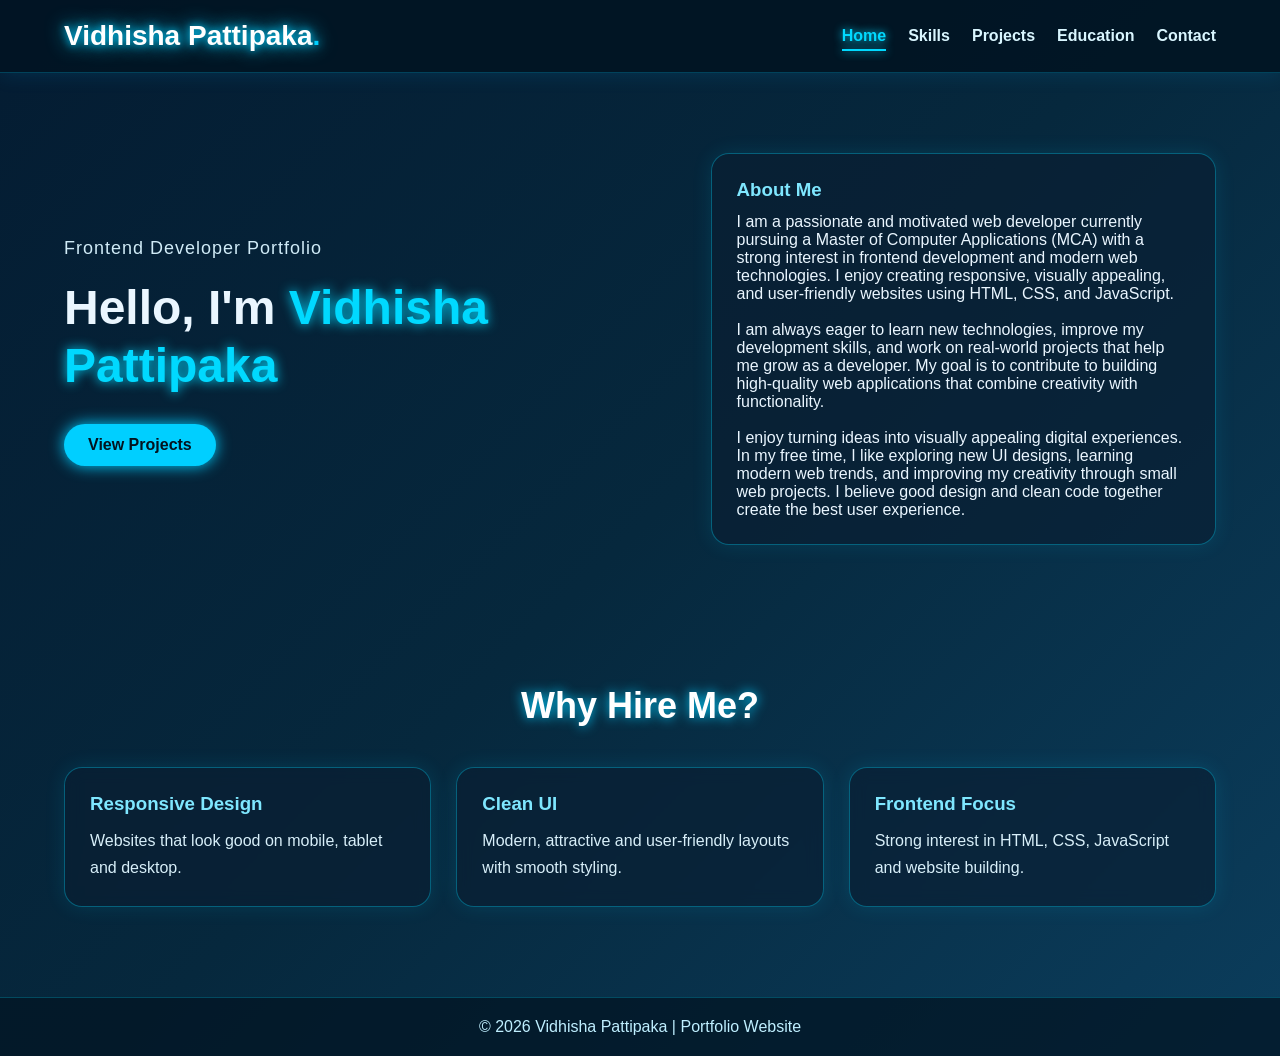
<file: index.html>
<!DOCTYPE html>
<html lang="en">
<head>
  <meta charset="UTF-8" />
  <meta name="viewport" content="width=device-width, initial-scale=1.0" />
  <title>Portfolio | Home</title>
  <link rel="stylesheet" href="style.css" />
</head>
<body>
  <header class="header">
    <div class="container nav">
      <h1 class="logo">Vidhisha Pattipaka<span>.</span></h1>

      <button class="menu-toggle" id="menu-toggle">☰</button>

      <nav id="navbar">
        <a href="index.html" class="active">Home</a>
        <a href="skills.html">Skills</a>
        <a href="projects.html">Projects</a>
        <a href="education.html">Education</a>
        <a href="contact.html">Contact</a>
      </nav>
    </div>
  </header>

  <section class="hero container">
    <div class="hero-text fade-up">
      <p class="small-title">Frontend Developer Portfolio</p>
      <h2>Hello, I'm <span>Vidhisha Pattipaka</span></h2>

      <div class="hero-buttons">
        <a href="projects.html" class="btn">View Projects</a>
      </div>
    </div>

    <div class="hero-card fade-up delay">
      <div class="glow-box">
        <h3>About Me</h3>
        <p>
                I am a passionate and motivated web developer currently pursuing a Master of Computer Applications (MCA) 
                with a strong interest in frontend development and modern web technologies. I enjoy creating responsive, 
                visually appealing, and user-friendly websites using HTML, CSS, and JavaScript.
 </p>
         <br>
            <p>
                I am always eager to learn new technologies, improve my development skills, and work on real-world projects that help me
                grow as a developer. My goal is to contribute to building high-quality web applications that combine creativity with
                functionality.
            </p>
            <br>
            <p>
                I enjoy turning ideas into visually appealing digital experiences. In my free time, I like exploring new 
                UI designs, learning modern web trends, and improving my creativity through small web projects. I believe
                good design and clean code together create the best user experience.</p>
      </div>
    </div>
  </section>

  <section class="container section">
    <h2 class="section-title">Why Hire Me?</h2>
    <div class="grid-3">
      <div class="card fade-up">
        <h3>Responsive Design</h3>
        <p>Websites that look good on mobile, tablet and desktop.</p>
      </div>
      <div class="card fade-up delay">
        <h3>Clean UI</h3>
        <p>Modern, attractive and user-friendly layouts with smooth styling.</p>
      </div>
      <div class="card fade-up delay-2">
        <h3>Frontend Focus</h3>
        <p>Strong interest in HTML, CSS, JavaScript and website building.</p>
      </div>
    </div>
  </section>

  <footer class="footer">
    <p>© 2026 Vidhisha Pattipaka | Portfolio Website</p>
  </footer>

  <script src="script.js"></script>
</body>
</html>
</file>
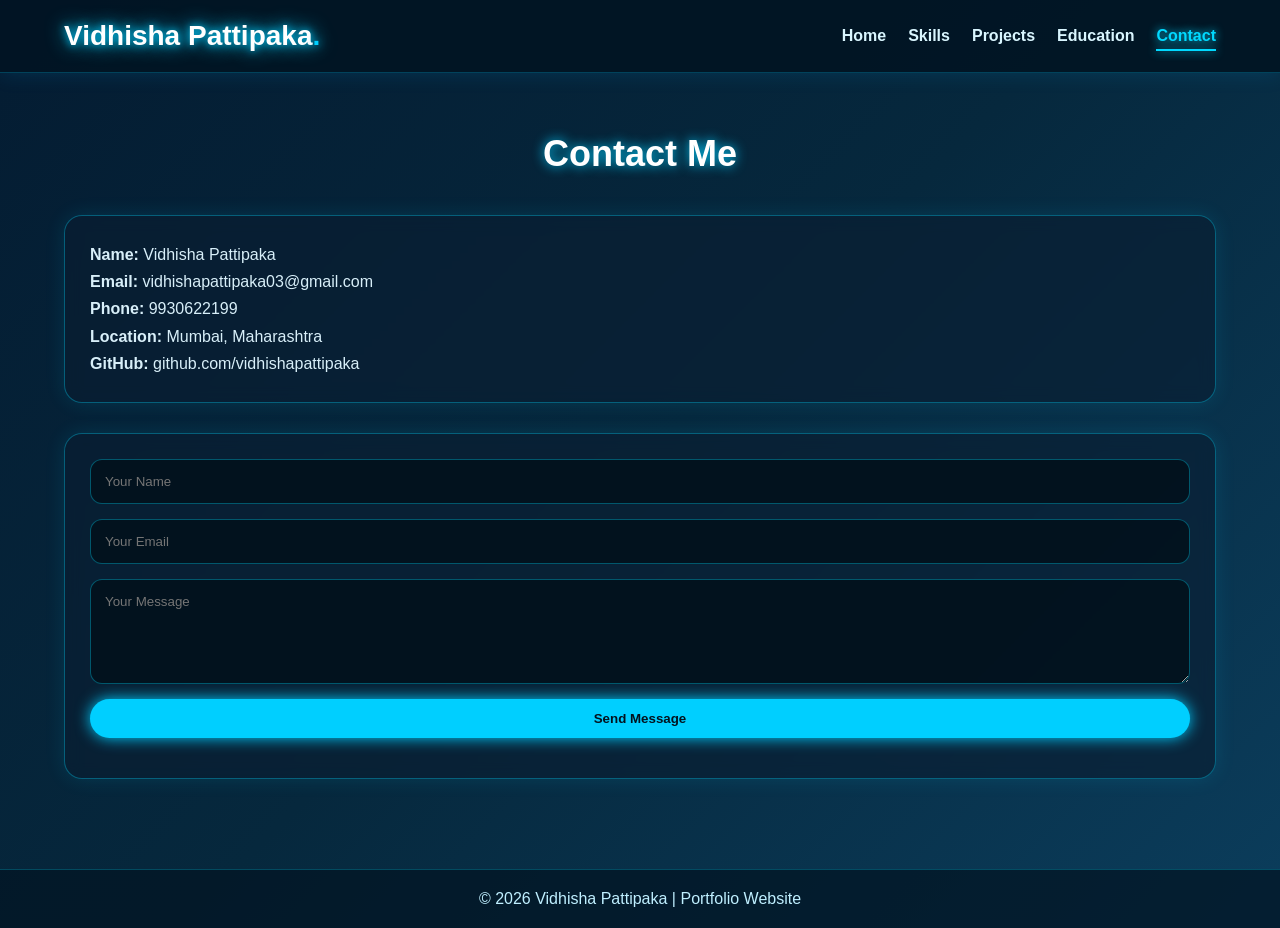
<file: contact.html>
<!DOCTYPE html>
<html lang="en">
<head>
  <meta charset="UTF-8" />
  <meta name="viewport" content="width=device-width, initial-scale=1.0" />
  <title>Portfolio | Contact</title>
  <link rel="stylesheet" href="style.css" />
</head>
<body>
  <header class="header">
    <div class="container nav">
      <h1 class="logo">Vidhisha Pattipaka<span>.</span></h1>

      <button class="menu-toggle" id="menu-toggle">☰</button>

      <nav id="navbar">
        <a href="index.html">Home</a>
        <a href="skills.html">Skills</a>
        <a href="projects.html">Projects</a>
        <a href="education.html">Education</a>
        <a href="contact.html" class="active">Contact</a>
      </nav>
    </div>
  </header>

  <section class="container section">
    <h2 class="section-title">Contact Me</h2>

    <div class="contact-box fade-up">
      <p><strong>Name:</strong> Vidhisha Pattipaka</p>
      <p><strong>Email:</strong> vidhishapattipaka03@gmail.com</p>
      <p><strong>Phone:</strong> 9930622199</p>
      <p><strong>Location:</strong> Mumbai, Maharashtra</p>
      <p><strong>GitHub:</strong> github.com/vidhishapattipaka</p>
    </div>

    <form class="contact-form fade-up delay" id="contactForm">
      <input type="text" id="name" placeholder="Your Name" required />
      <input type="email" id="email" placeholder="Your Email" required />
      <textarea id="message" rows="5" placeholder="Your Message" required></textarea>
      <button type="submit" class="btn">Send Message</button>
      <p id="formMessage"></p>
    </form>
  </section>

  <footer class="footer">
    <p>© 2026 Vidhisha Pattipaka | Portfolio Website</p>
  </footer>

  <script src="script.js"></script>
</body>
</html>
</file>
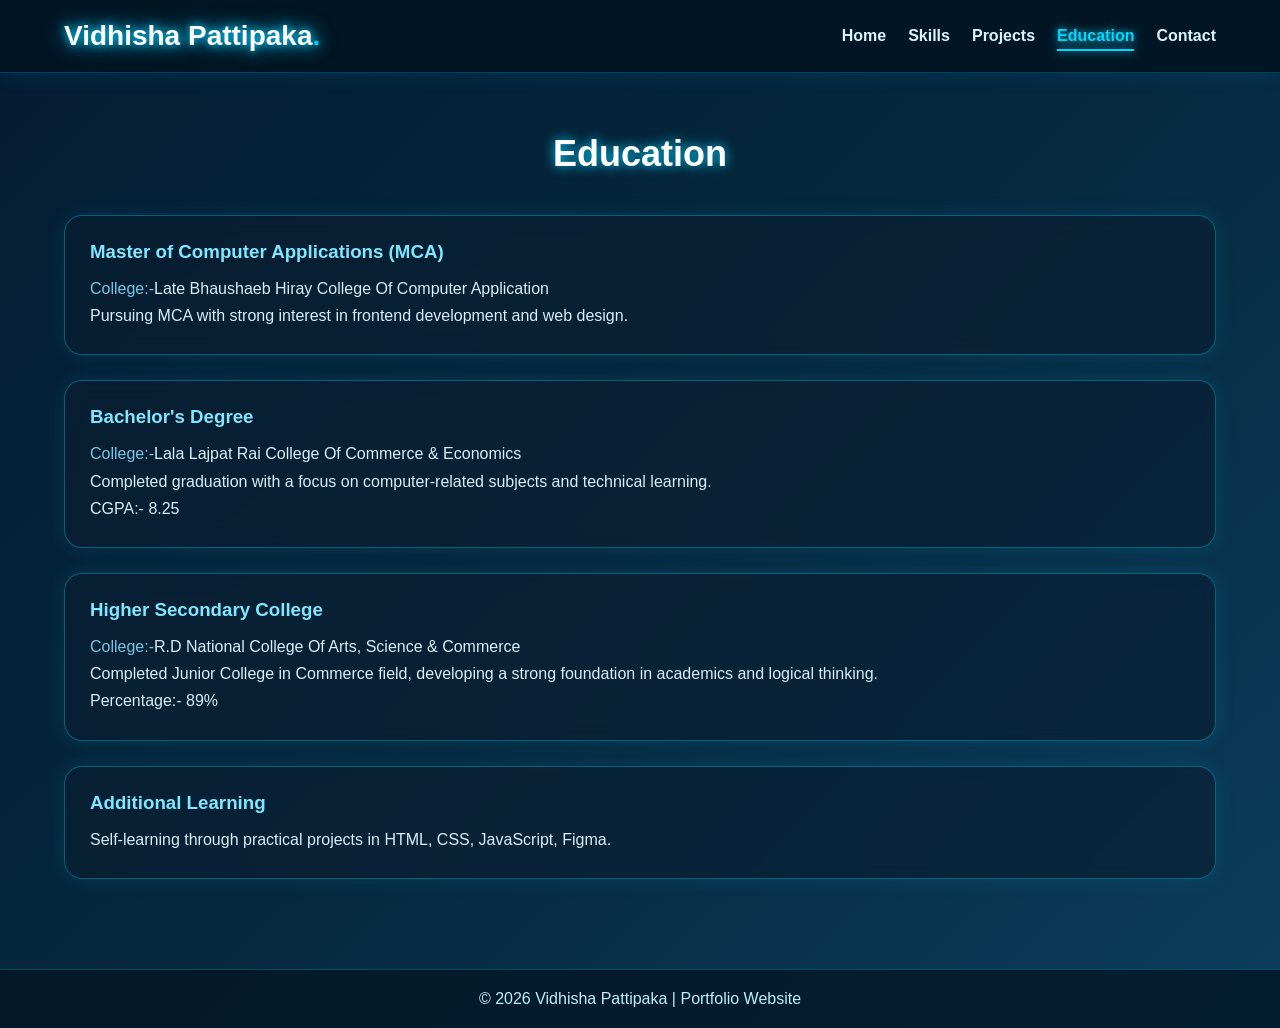
<file: education.html>
<!DOCTYPE html>
<html lang="en">
<head>
  <meta charset="UTF-8" />
  <meta name="viewport" content="width=device-width, initial-scale=1.0" />
  <title>Portfolio | Education</title>
  <link rel="stylesheet" href="style.css" />
</head>
<body>
  <header class="header">
    <div class="container nav">
      <h1 class="logo">Vidhisha Pattipaka<span>.</span></h1>

      <button class="menu-toggle" id="menu-toggle">☰</button>

      <nav id="navbar">
        <a href="index.html">Home</a>
        <a href="skills.html">Skills</a>
        <a href="projects.html">Projects</a>
        <a href="education.html" class="active">Education</a>
        <a href="contact.html">Contact</a>
      </nav>
    </div>
  </header>

  <section class="container section">
    <h2 class="section-title">Education</h2>

    <div class="timeline">
      <div class="timeline-item fade-up">
        <h3>Master of Computer Applications (MCA)</h3>
        <p><span>College:-</span>Late Bhaushaeb Hiray College Of Computer Application</p>
        <p>Pursuing MCA with strong interest in frontend development and web design.</p>
      </div>

      <div class="timeline-item fade-up delay">
        <h3>Bachelor's Degree</h3>
        <p><span>College:-</span>Lala Lajpat Rai College Of Commerce & Economics</p>
        <p>Completed graduation with a focus on computer-related subjects and technical learning.</p>
        <p>CGPA:- 8.25</p>
      </div>

      <div class="timeline-item fade-up delay">
        <h3>Higher Secondary College</h3>
        <p><span>College:-</span>R.D National College Of Arts, Science & Commerce</p>
        <p>Completed Junior College in Commerce field, developing a strong foundation in academics and logical thinking.</p>
        <p> Percentage:- 89%</p>
      </div>
      <div class="timeline-item fade-up delay-2">
        <h3>Additional Learning</h3>
        <p>Self-learning through practical projects in HTML, CSS, JavaScript, Figma.</p>
      </div>
    </div>
  </section>

  <footer class="footer">
    <p>© 2026 Vidhisha Pattipaka | Portfolio Website</p>
  </footer>

  <script src="script.js"></script>
</body>
</html>
</file>
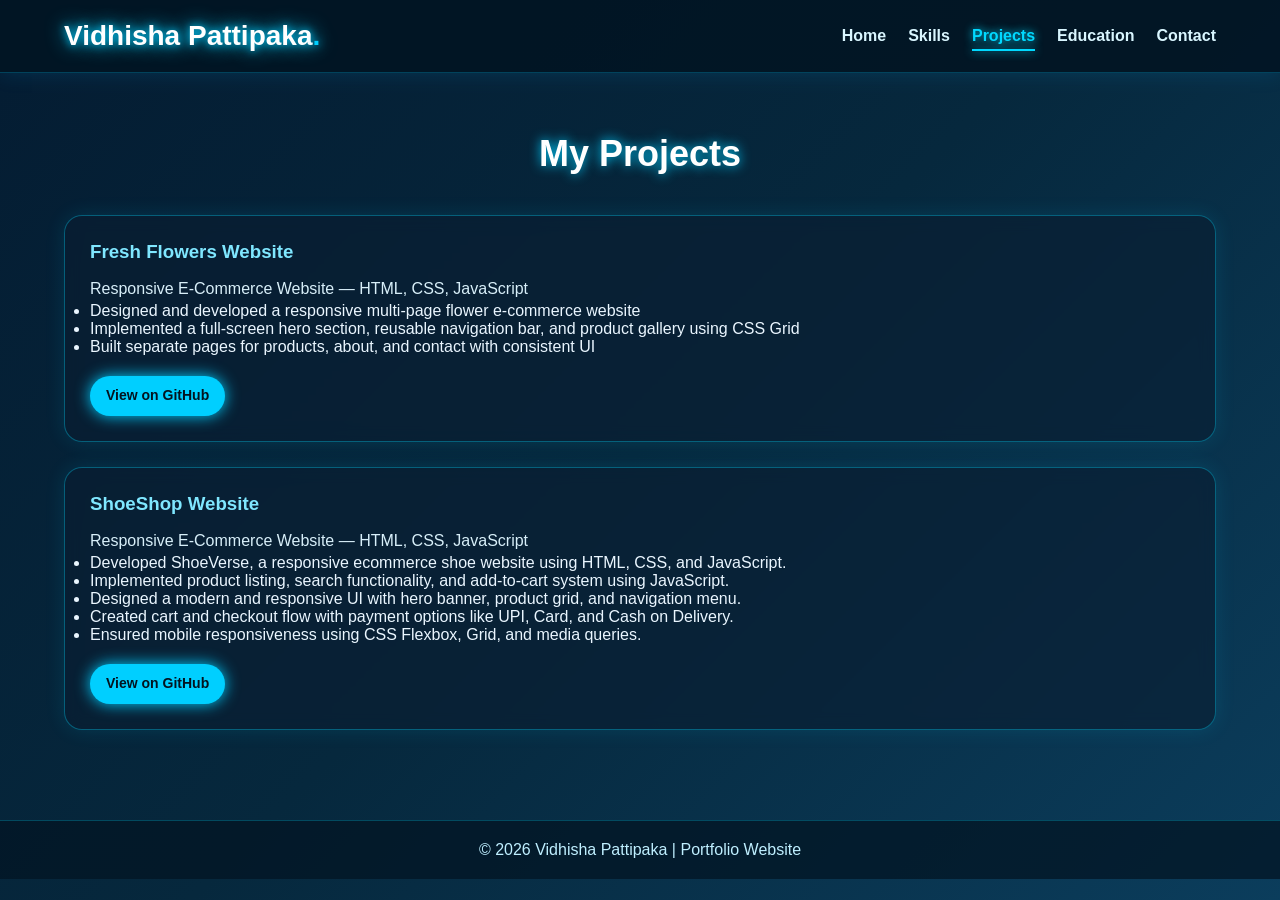
<file: projects.html>
<!DOCTYPE html>
<html lang="en">
<head>
  <meta charset="UTF-8" />
  <meta name="viewport" content="width=device-width, initial-scale=1.0" />
  <title>Portfolio | Projects</title>
  <link rel="stylesheet" href="style.css" />
</head>
<body>
  <header class="header">
    <div class="container nav">
      <h1 class="logo">Vidhisha Pattipaka<span>.</span></h1>

      <button class="menu-toggle" id="menu-toggle">☰</button>

      <nav id="navbar">
        <a href="index.html">Home</a>
        <a href="skills.html">Skills</a>
        <a href="projects.html" class="active">Projects</a>
        <a href="education.html">Education</a>
        <a href="contact.html">Contact</a>
      </nav>
    </div>
  </header>

  <section class="container section">
    <h2 class="section-title">My Projects</h2>

    <div class="project-list">
      <div class="project-card fade-up">
        <h3>Fresh Flowers Website</h3>
        <p>
          Responsive E-Commerce Website — HTML, CSS, JavaScript
          <ul>
            <li>Designed and developed a responsive multi-page flower e-commerce website</li>
            <li>Implemented a full-screen hero section, reusable navigation bar, and product gallery using CSS Grid</li>
            <li>Built separate pages for products, about, and contact with consistent UI</li>
          </ul>
<p>
    <a href="https://vidhishapattipaka.github.io/fresh-flowers/" 
         target="_blank" class="btn">
         View on GitHub
      </a>
</p>

        </p>
      </div>

      <div class="project-card fade-up delay">
        <h3>ShoeShop Website</h3>
        <p>
          Responsive E-Commerce Website — HTML, CSS, JavaScript

        <ul>
            <li>Developed ShoeVerse, a responsive ecommerce shoe website using HTML, CSS, and JavaScript.</li>
            <li>Implemented product listing, search functionality, and add-to-cart system using JavaScript.</li>
            <li> Designed a modern and responsive UI with hero banner, product grid, and navigation menu.</li>
            <li> Created cart and checkout flow with payment options like UPI, Card, and Cash on Delivery.</li>
            <li>Ensured mobile responsiveness using CSS Flexbox, Grid, and media queries.</li>
          </ul>
        </p>
        <p>
    <a href="https://vidhishapattipaka.github.io/ShoeShop/" 
         target="_blank" class="btn">
         View on GitHub
      </a>
</p>
      </div>

      
  </section>

  <footer class="footer">
    <p>© 2026 Vidhisha Pattipaka | Portfolio Website</p>
  </footer>

  <script src="script.js"></script>
</body>
</html>
</file>
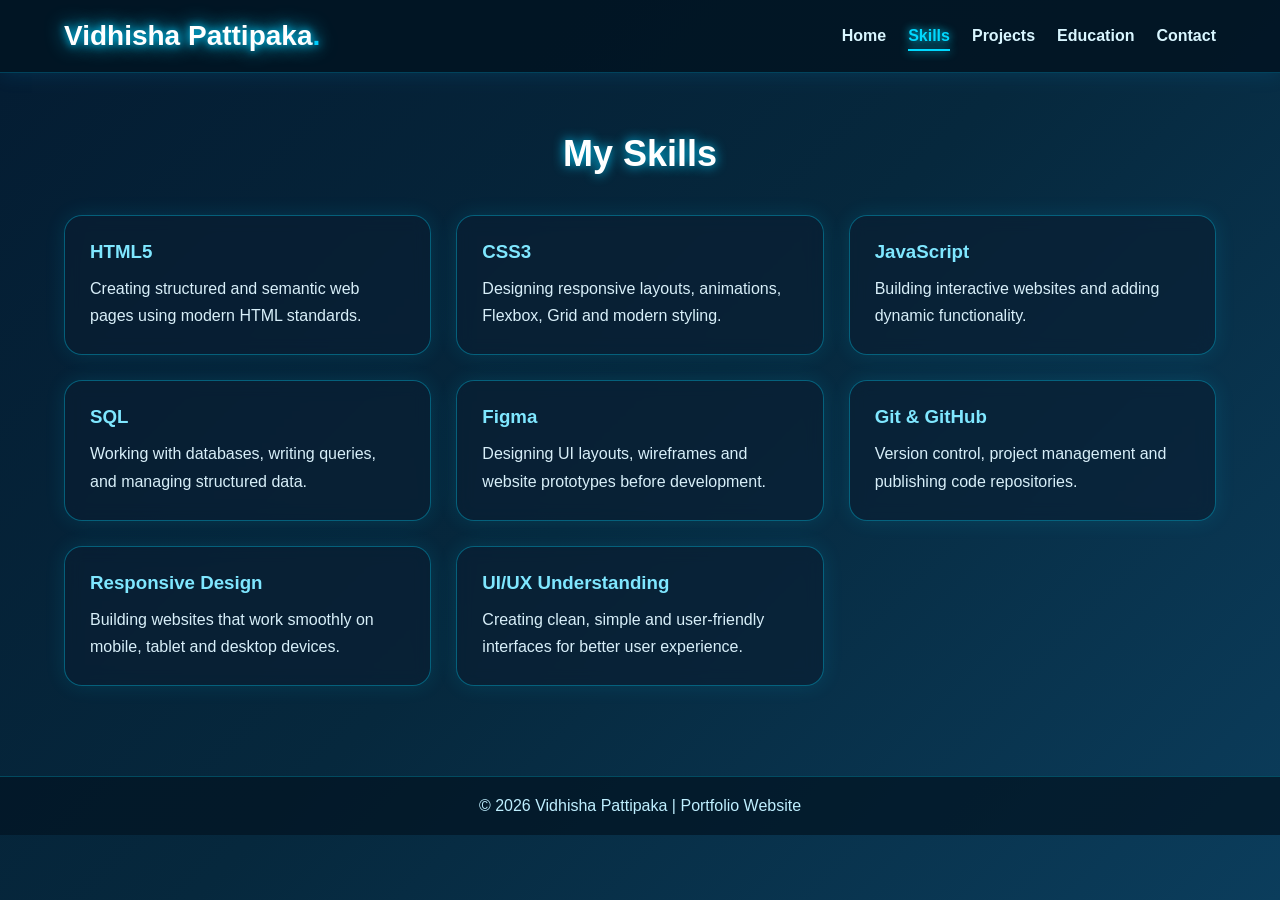
<file: skills.html>
<!DOCTYPE html>
<html lang="en">
<head>
  <meta charset="UTF-8" />
  <meta name="viewport" content="width=device-width, initial-scale=1.0" />
  <title>Portfolio | Skills</title>
  <link rel="stylesheet" href="style.css" />
</head>
<body>
  <header class="header">
    <div class="container nav">
      <h1 class="logo">Vidhisha Pattipaka<span>.</span></h1>

      <button class="menu-toggle" id="menu-toggle">☰</button>

      <nav id="navbar">
        <a href="index.html">Home</a>
        <a href="skills.html" class="active">Skills</a>
        <a href="projects.html">Projects</a>
        <a href="education.html">Education</a>
        <a href="contact.html">Contact</a>
      </nav>
    </div>
  </header>

 <section class="container section">
  <h2 class="section-title">My Skills</h2>

  <div class="grid-3">

    <div class="card fade-up">
      <h3>HTML5</h3>
      <p>Creating structured and semantic web pages using modern HTML standards.</p>
    </div>

    <div class="card fade-up delay">
      <h3>CSS3</h3>
      <p>Designing responsive layouts, animations, Flexbox, Grid and modern styling.</p>
    </div>

    <div class="card fade-up delay-2">
      <h3>JavaScript</h3>
      <p>Building interactive websites and adding dynamic functionality.</p>
    </div>

    <div class="card fade-up">
      <h3>SQL</h3>
      <p>Working with databases, writing queries, and managing structured data.</p>
    </div>

    <div class="card fade-up delay">
      <h3>Figma</h3>
      <p>Designing UI layouts, wireframes and website prototypes before development.</p>
    </div>

    <div class="card fade-up delay-2">
      <h3>Git & GitHub</h3>
      <p>Version control, project management and publishing code repositories.</p>
    </div>

    <div class="card fade-up">
      <h3>Responsive Design</h3>
      <p>Building websites that work smoothly on mobile, tablet and desktop devices.</p>
    </div>

    <div class="card fade-up delay">
      <h3>UI/UX Understanding</h3>
      <p>Creating clean, simple and user-friendly interfaces for better user experience.</p>
    </div>

  </div>
</section>
<footer class="footer">
    <p>© 2026 Vidhisha Pattipaka | Portfolio Website</p>
  </footer>

  <script src="script.js"></script>
</body>
</html>
</file>
<file: style.css>
* {
  margin: 0;
  padding: 0;
  box-sizing: border-box;
  font-family: Arial, sans-serif;
}

body {
  background: linear-gradient(135deg, #041c32, #06283d, #0b3d5c);
  color: #eaf6ff;
  min-height: 100vh;
}

.container {
  width: 90%;
  max-width: 1200px;
  margin: auto;
}

.header {
  background: rgba(2, 20, 35, 0.9);
  border-bottom: 1px solid rgba(0, 200, 255, 0.25);
  box-shadow: 0 0 20px rgba(0, 170, 255, 0.15);
  position: sticky;
  top: 0;
  z-index: 1000;
}

.nav {
  display: flex;
  justify-content: space-between;
  align-items: center;
  padding: 20px 0;
}

.logo {
  font-size: 28px;
  color: #ffffff;
  text-shadow: 0 0 8px #00cfff, 0 0 20px #00cfff;
}

.logo span {
  color: #00cfff;
}

nav {
  display: flex;
  gap: 22px;
}

nav a {
  text-decoration: none;
  color: #d9f6ff;
  font-weight: bold;
  transition: 0.3s ease;
  position: relative;
}

nav a:hover,
nav a.active {
  color: #00d9ff;
  text-shadow: 0 0 8px #00d9ff;
}

nav a::after {
  content: "";
  position: absolute;
  left: 0;
  bottom: -6px;
  width: 0;
  height: 2px;
  background: #00d9ff;
  box-shadow: 0 0 10px #00d9ff;
  transition: 0.3s;
}

nav a:hover::after,
nav a.active::after {
  width: 100%;
}

.menu-toggle {
  display: none;
  font-size: 28px;
  background: transparent;
  color: #fff;
  border: none;
  cursor: pointer;
}

.hero {
  display: grid;
  grid-template-columns: 1.2fr 1fr;
  align-items: center;
  gap: 40px;
  padding: 80px 0;
}

.small-title {
  color: #7fe7ff;
  font-size: 18px;
  margin-bottom: 15px;
  letter-spacing: 1px;
}

.hero-text h2 {
  font-size: 48px;
  line-height: 1.2;
  margin-bottom: 20px;
}

.hero-text h2 span {
  color: #00d9ff;
  text-shadow: 0 0 12px #00d9ff;
}

.hero-text p {
  font-size: 18px;
  color: #d0ebf7;
  max-width: 600px;
  line-height: 1.8;
}

.hero-buttons {
  margin-top: 30px;
  display: flex;
  gap: 15px;
  flex-wrap: wrap;
}

.btn {
  display: inline-block;
  padding: 12px 24px;
  background: #00cfff;
  color: #03131f;
  text-decoration: none;
  font-weight: bold;
  border-radius: 30px;
  box-shadow: 0 0 15px #00cfff;
  transition: 0.3s ease;
  border: none;
  cursor: pointer;
}

.btn:hover {
  transform: translateY(-3px);
  box-shadow: 0 0 25px #00cfff;
}

.btn-outline {
  background: transparent;
  color: #00d9ff;
  border: 2px solid #00d9ff;
}

.btn-outline:hover {
  background: #00d9ff;
  color: #02131c;
}

.hero-card .glow-box,
.card,
.project-card,
.timeline-item,
.contact-box,
.contact-form {
  background: rgba(10, 30, 50, 0.65);
  border: 1px solid rgba(0, 217, 255, 0.35);
  border-radius: 18px;
  padding: 25px;
  box-shadow: 0 0 20px rgba(0, 217, 255, 0.12);
  backdrop-filter: blur(8px);
}

.card {
  transition: transform 0.35s ease, box-shadow 0.35s ease;
}

.card:hover {
  transform: scale(1.07) translateY(-5px);
  box-shadow: 0 0 15px #00d9ff, 0 0 30px #00d9ff;
}
.glow-box h3,
.card h3,
.project-card h3,
.timeline-item h3 {
  color: #7fe7ff;
  margin-bottom: 12px;
}

.section {
  padding: 60px 0;
}

.section-title {
  text-align: center;
  font-size: 36px;
  margin-bottom: 40px;
  color: #ffffff;
  text-shadow: 0 0 12px #00cfff;
}

.grid-3 {
  display: grid;
  grid-template-columns: repeat(3, 1fr);
  gap: 25px;
}

.card p,
.project-card p,
.timeline-item p,
.contact-box p {
  color: #d8eff9;
  line-height: 1.7;
}

.project-list,
.timeline {
  display: grid;
  gap: 25px;
}
.timeline-item span{
    color: #7ac5e6;
} 

.project-card .btn{
  margin-top: 20px;
  padding: 8px 16px;
  font-size: 14px;
  border-radius: 20px;
}

.contact-form {
  margin-top: 30px;
  display: grid;
  gap: 15px;
}

.contact-form input,
.contact-form textarea {
  width: 100%;
  padding: 14px;
  border-radius: 12px;
  border: 1px solid rgba(0, 217, 255, 0.35);
  background: rgba(3, 18, 28, 0.9);
  color: white;
  outline: none;
}

.contact-form input:focus,
.contact-form textarea:focus {
  box-shadow: 0 0 12px #00d9ff;
  border-color: #00d9ff;
}

#formMessage {
  color: #7fffd4;
  font-size: 15px;
}

.footer {
  text-align: center;
  padding: 20px;
  margin-top: 30px;
  border-top: 1px solid rgba(0, 217, 255, 0.25);
  color: #bfefff;
  background: rgba(2, 20, 35, 0.75);
}

.fade-up {
  opacity: 0;
  transform: translateY(30px);
  animation: fadeUp 1s ease forwards;
}

.delay {
  animation-delay: 0.3s;
}

.delay-2 {
  animation-delay: 0.6s;
}


@keyframes fadeUp {
  to {
    opacity: 1;
    transform: translateY(0);
  }
}

@media (max-width: 992px) {
  .hero {
    grid-template-columns: 1fr;
    text-align: center;
  }

  .hero-text p {
    margin: auto;
  }

  .hero-buttons {
    justify-content: center;
  }

  .grid-3 {
    grid-template-columns: repeat(2, 1fr);
  }
}

@media (max-width: 768px) {
  .menu-toggle {
    display: block;
  }

  nav {
    display: none;
    position: absolute;
    top: 75px;
    right: 5%;
    width: 220px;
    background: rgba(3, 20, 33, 0.98);
    border: 1px solid rgba(0, 217, 255, 0.25);
    border-radius: 12px;
    flex-direction: column;
    padding: 20px;
  }

  nav.show {
    display: flex;
  }

  .hero-text h2 {
    font-size: 34px;
  }

  .section-title {
    font-size: 30px;
  }

  .grid-3 {
    grid-template-columns: 1fr;
  }
}
</file>
